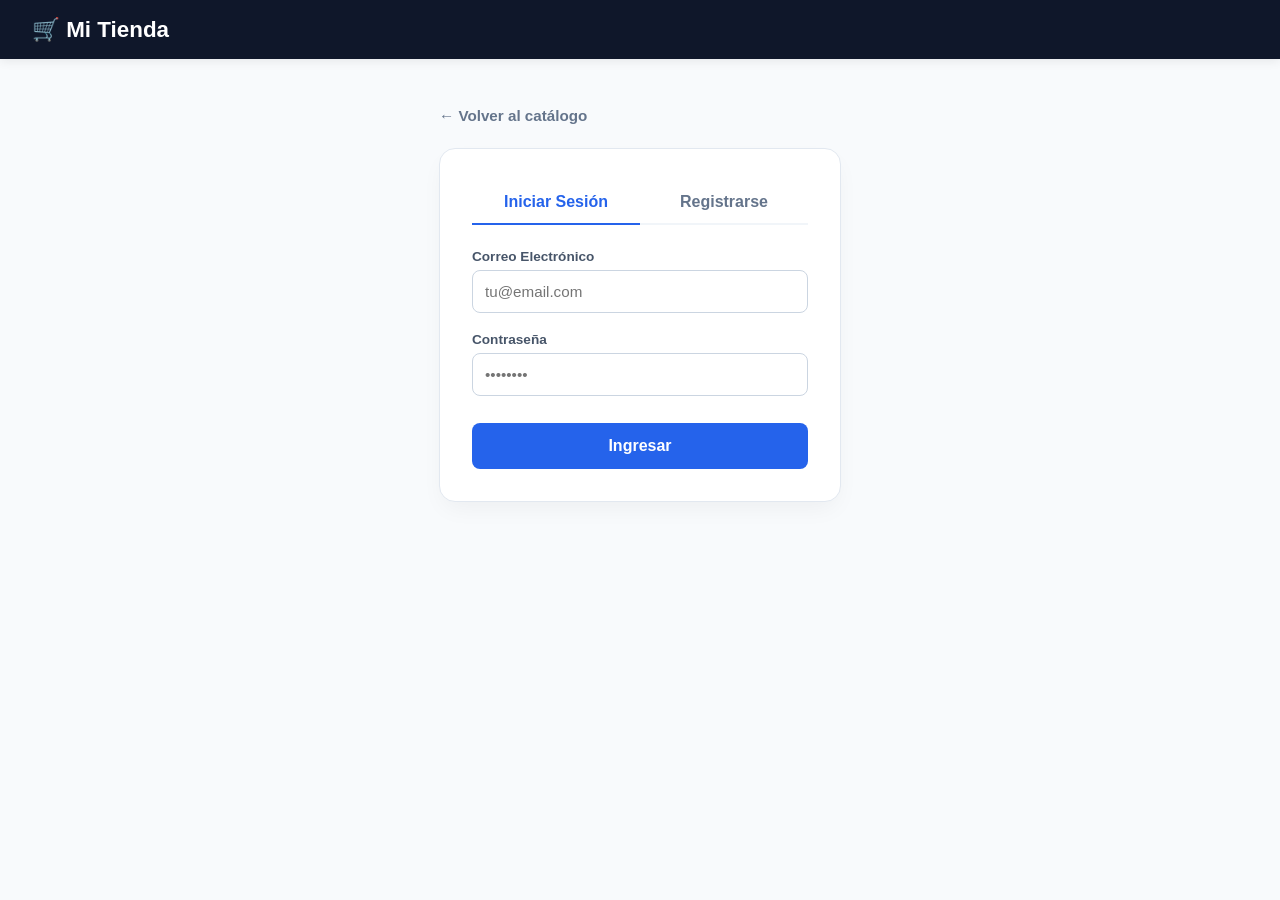
<file: public/login.html>
<!DOCTYPE html>
<html lang="es">
<head>
    <meta charset="UTF-8">
    <meta name="viewport" content="width=device-width, initial-scale=1.0">
    <title>Iniciar Sesión / Registro - Mi Tienda</title>
    <style>
        * {
            box-sizing: border-box;
            margin: 0;
            padding: 0;
            font-family: -apple-system, BlinkMacSystemFont, "Segoe UI", Roboto, Helvetica, Arial, sans-serif;
        }
        body {
            background-color: #f8fafc;
            color: #0f172a;
            min-height: 100vh;
            display: flex;
            flex-direction: column;
        }
        header {
            background-color: #0f172a;
            color: #ffffff;
            padding: 1rem 2rem;
            display: flex;
            justify-content: space-between;
            align-items: center;
            box-shadow: 0 2px 10px rgba(0, 0, 0, 0.08);
        }
        header a.logo {
            color: #ffffff;
            text-decoration: none;
            font-size: 1.4rem;
            font-weight: 700;
        }
        .container {
            max-width: 450px;
            width: 100%;
            margin: 3rem auto;
            padding: 0 1.5rem;
            flex-grow: 1;
        }
        .back-link {
            display: inline-flex;
            align-items: center;
            gap: 6px;
            color: #64748b;
            text-decoration: none;
            font-weight: 600;
            font-size: 0.95rem;
            margin-bottom: 1.5rem;
            transition: color 0.2s;
        }
        .back-link:hover {
            color: #2563eb;
        }
        .auth-card {
            background: #ffffff;
            border-radius: 16px;
            border: 1px solid #e2e8f0;
            box-shadow: 0 10px 25px -5px rgba(0, 0, 0, 0.05);
            padding: 2rem;
        }
        .tabs {
            display: flex;
            border-bottom: 2px solid #f1f5f9;
            margin-bottom: 1.5rem;
        }
        .tab-btn {
            flex: 1;
            padding: 12px;
            background: none;
            border: none;
            font-size: 1rem;
            font-weight: 700;
            color: #64748b;
            cursor: pointer;
            transition: all 0.2s;
            border-bottom: 2px solid transparent;
            margin-bottom: -2px;
        }
        .tab-btn.active {
            color: #2563eb;
            border-bottom: 2px solid #2563eb;
        }
        .form-group {
            margin-bottom: 1.2rem;
        }
        .form-group label {
            display: block;
            font-size: 0.85rem;
            font-weight: 600;
            color: #475569;
            margin-bottom: 6px;
        }
        .form-group input {
            width: 100%;
            padding: 12px;
            border: 1px solid #cbd5e1;
            border-radius: 8px;
            font-size: 0.95rem;
            transition: border-color 0.2s;
        }
        .form-group input:focus {
            outline: none;
            border-color: #2563eb;
        }
        .btn-submit {
            width: 100%;
            background-color: #2563eb;
            color: white;
            border: none;
            padding: 14px;
            border-radius: 8px;
            font-size: 1rem;
            font-weight: 700;
            cursor: pointer;
            transition: background-color 0.2s;
            margin-top: 0.5rem;
        }
        .btn-submit:hover {
            background-color: #1d4ed8;
        }
        .alert {
            padding: 12px;
            border-radius: 8px;
            font-size: 0.9rem;
            margin-bottom: 1.2rem;
            display: none;
        }
        .alert-error {
            background-color: #fef2f2;
            color: #dc2626;
            border: 1px solid #fecaca;
        }
        .alert-success {
            background-color: #f0fdf4;
            color: #16a34a;
            border: 1px solid #bbf7d0;
        }
        .form-content {
            display: none;
        }
        .form-content.active {
            display: block;
        }
    </style>
</head>
<body>

    <header>
        <a href="index.html" class="logo">🛒 Mi Tienda</a>
    </header>

    <div class="container">
        <a href="index.html" class="back-link">&larr; Volver al catálogo</a>

        <div class="auth-card">
            <div class="tabs">
                <button class="tab-btn active" id="tab-login" onclick="mostrarTab('login')">Iniciar Sesión</button>
                <button class="tab-btn" id="tab-registro" onclick="mostrarTab('registro')">Registrarse</button>
            </div>

            <div id="alert-box" class="alert"></div>

            <!-- FORMULARIO DE INICIO DE SESIÓN -->
            <form id="form-login" class="form-content active" onsubmit="procesarLogin(event)">
                <div class="form-group">
                    <label for="login-correo">Correo Electrónico</label>
                    <input type="email" id="login-correo" required placeholder="tu@email.com">
                </div>
                <div class="form-group">
                    <label for="login-contrasena">Contraseña</label>
                    <input type="password" id="login-contrasena" required placeholder="••••••••">
                </div>
                <button type="submit" class="btn-submit">Ingresar</button>
            </form>

            <!-- FORMULARIO DE REGISTRO -->
            <form id="form-registro" class="form-content" onsubmit="procesarRegistro(event)">
                <div class="form-group">
                    <label for="reg-nombre">Nombre Completo</label>
                    <input type="text" id="reg-nombre" required placeholder="Ej. Armando José">
                </div>
                <div class="form-group">
                    <label for="reg-correo">Correo Electrónico</label>
                    <input type="email" id="reg-correo" required placeholder="tu@email.com">
                </div>
                <div class="form-group">
                    <label for="reg-telefono">Teléfono</label>
                    <input type="tel" id="reg-telefono" required placeholder="+58 412 1234567">
                </div>
                <div class="form-group">
                    <label for="reg-contrasena">Contraseña</label>
                    <input type="password" id="reg-contrasena" required minlength="6" placeholder="Mínimo 6 caracteres">
                </div>
                <button type="submit" class="btn-submit">Crear Cuenta</button>
            </form>
        </div>
    </div>

    <script src="js/login.js"></script>
</body>
</html>
</file>
